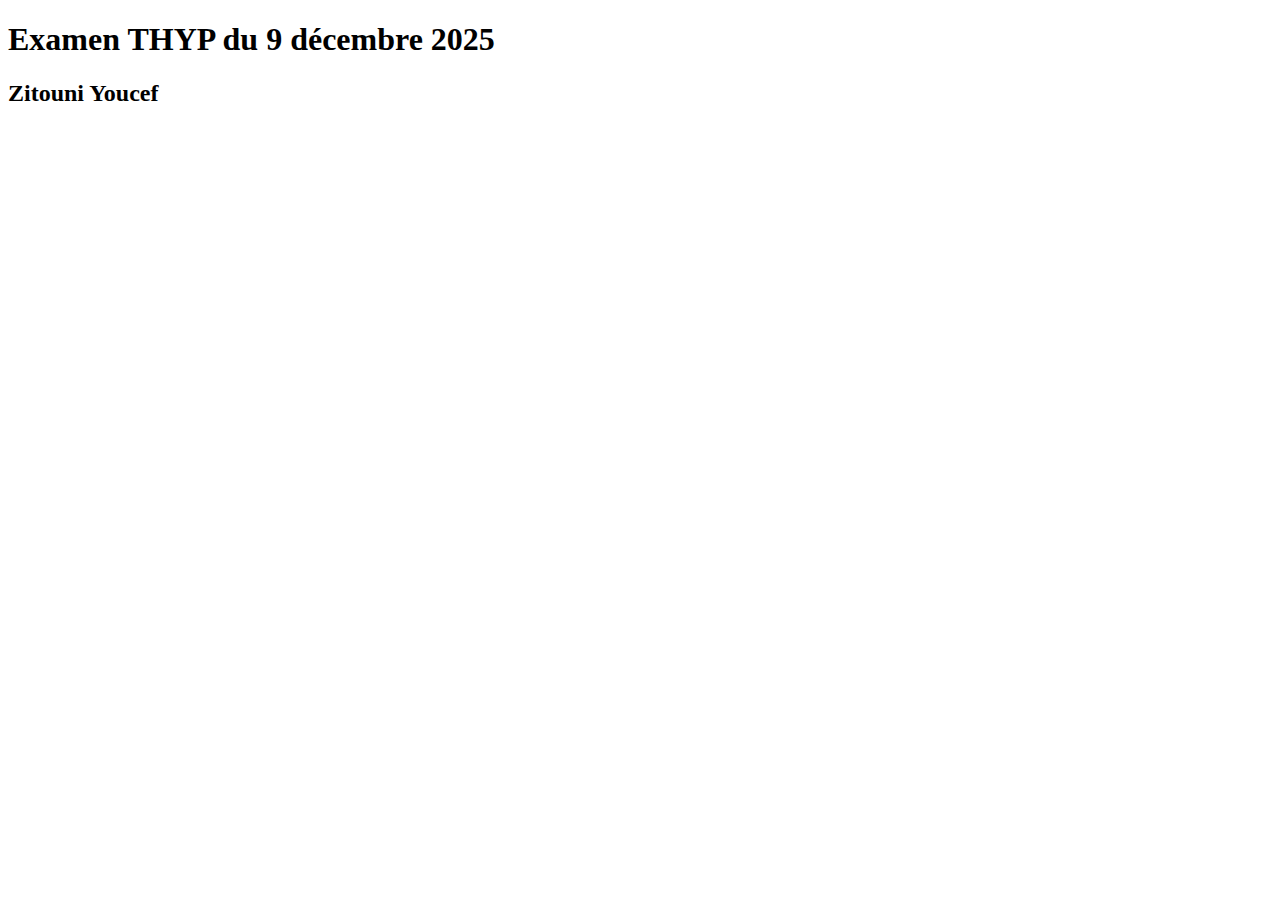
<file: index.html>
<!DOCTYPE html>
<html lang="fr">
<head>
    <meta charset="UTF-8">
    <title>Examen THYP du 9 décembre 2025</title>
</head>
<body>
    <h1>Examen THYP du 9 décembre 2025</h1>
    <h2>Zitouni Youcef</h2>
</body>
</html>
</file>
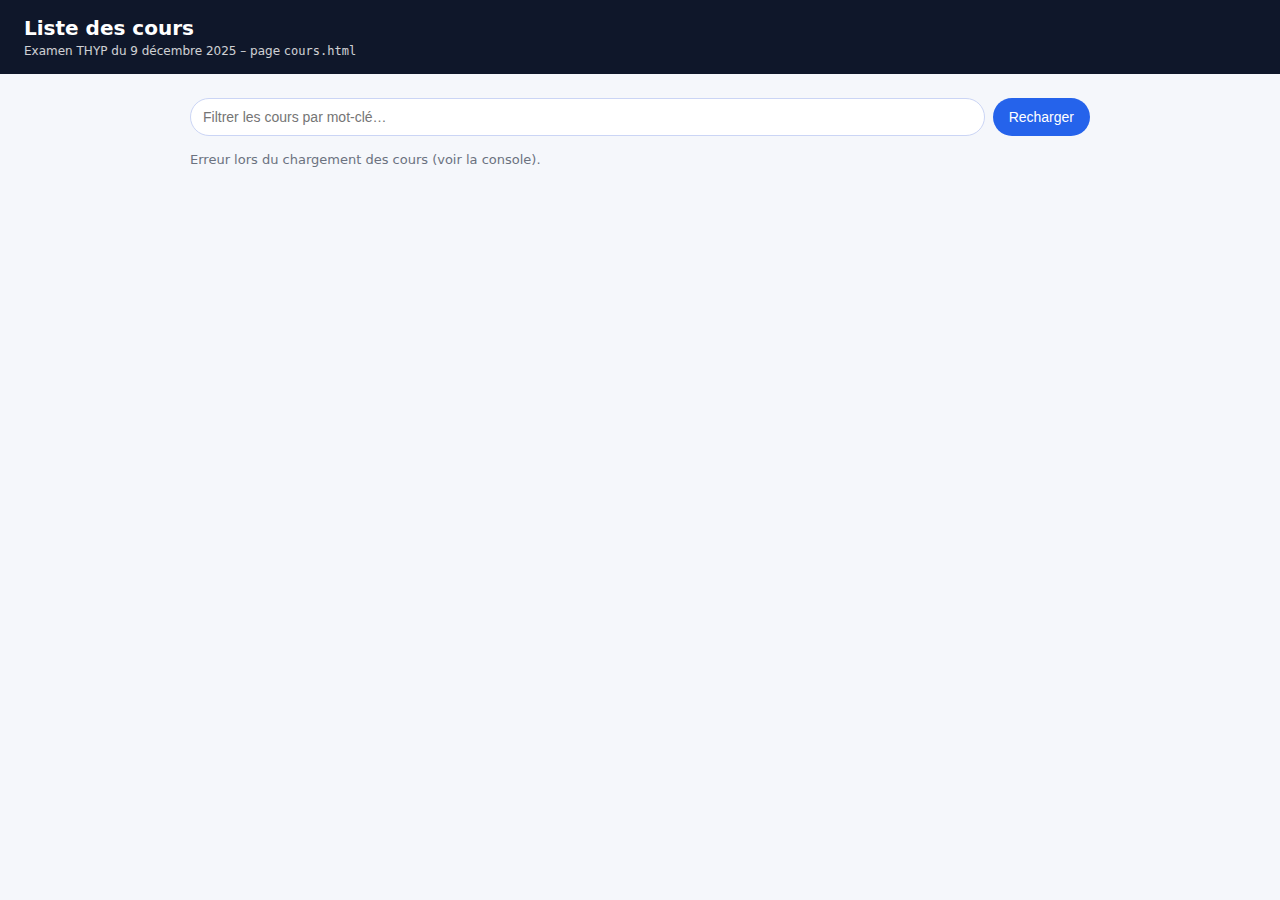
<file: cours.html>
<!DOCTYPE html>
<html lang="fr">
<head>
    <meta charset="UTF-8">
    <title>Liste des cours</title>
    <meta name="viewport" content="width=device-width, initial-scale=1.0">
    <style>
        body {
            font-family: system-ui, -apple-system, BlinkMacSystemFont, "Segoe UI", sans-serif;
            margin: 0;
            background: #f5f7fb;
        }
        header {
            background: #0f172a;
            color: #fff;
            padding: 16px 24px;
        }
        header h1 {
            margin: 0;
            font-size: 20px;
        }
        header p {
            margin: 4px 0 0;
            font-size: 12px;
            opacity: .8;
        }
        main {
            max-width: 900px;
            margin: 24px auto;
            padding: 0 16px 32px;
        }
        .toolbar {
            display: flex;
            gap: 8px;
            margin-bottom: 16px;
        }
        .toolbar input {
            flex: 1;
            padding: 10px 12px;
            border-radius: 999px;
            border: 1px solid #cbd5f5;
            font-size: 14px;
        }
        .toolbar button {
            padding: 10px 16px;
            border-radius: 999px;
            border: none;
            background: #2563eb;
            color: #fff;
            font-size: 14px;
            cursor: pointer;
        }
        .toolbar button:hover {
            background: #1d4ed8;
        }
        #status {
            font-size: 13px;
            color: #6b7280;
            margin-bottom: 8px;
        }
        ul#cours-list {
            list-style: none;
            padding: 0;
            margin: 0;
        }
        ul#cours-list li {
            background: #fff;
            border-radius: 12px;
            padding: 12px 16px;
            margin-bottom: 8px;
            box-shadow: 0 1px 3px rgba(15,23,42,.08);
            display: flex;
            justify-content: space-between;
            align-items: center;
            gap: 16px;
        }
        .cours-info {
            display: flex;
            flex-direction: column;
            gap: 4px;
        }
        .cours-id {
            font-size: 12px;
            color: #6b7280;
        }
        .cours-title {
            font-weight: 600;
        }
        .omk-link a {
            font-size: 12px;
            color: #2563eb;
            text-decoration: none;
        }
        .omk-link a:hover {
            text-decoration: underline;
        }
        .empty {
            font-size: 14px;
            color: #6b7280;
            margin-top: 8px;
        }
    </style>
</head>
<body>
<header>
    <h1>Liste des cours</h1>
    <p>Examen THYP du 9 décembre 2025 – page <code>cours.html</code></p>
</header>

<main>
    <div class="toolbar">
        <input id="search" type="text" placeholder="Filtrer les cours par mot-clé…">
        <button id="btn-reload">Recharger</button>
    </div>
    <div id="status"></div>
    <ul id="cours-list"></ul>
    <div id="empty-msg" class="empty"></div>
</main>

<script>
    // ⚠️ URL de ton Omeka local
    const API_BASE = "http://localhost/omeka-s2/api";

    // ID du modèle de ressource "cours" (vu dans ton JSON : resource_templates/4)
    const TEMPLATE_COURS_ID = 4;

    // 1) Récupérer les items depuis l'API Omeka
    async function getCours(searchTerm = "") {
        // On récupère tout puis on filtre en JS (plus simple pour l'examen)
        const url = API_BASE + "/items?per_page=1000";
        const response = await fetch(url);

        if (!response.ok) {
            throw new Error("Erreur API : " + response.status);
        }

        const items = await response.json();

        // Garder uniquement les items dont le resource_template est "cours"
        let cours = items.filter(it =>
            it["o:resource_template"]
            && it["o:resource_template"]["o:id"] === TEMPLATE_COURS_ID
        );

        // Petit filtre texte côté client (sur titre / identifiant)
        if (searchTerm.trim() !== "") {
            const q = searchTerm.toLowerCase();
            cours = cours.filter(it => {
                const titre = getFirstValue(it["dcterms:title"]);
                const ident = getFirstValue(it["dcterms:identifier"]);
                return (titre && titre.toLowerCase().includes(q)) ||
                       (ident && ident.toLowerCase().includes(q));
            });
        }

        return cours;
    }

    // 2) Afficher la liste des cours
    function showCours(cours) {
        const list = document.getElementById("cours-list");
        const emptyMsg = document.getElementById("empty-msg");
        list.innerHTML = "";
        emptyMsg.textContent = "";

        if (!cours || cours.length === 0) {
            emptyMsg.textContent = "Aucun cours trouvé.";
            return;
        }

        cours.forEach(item => {
            const li = document.createElement("li");

            const idOmeka = item["o:id"];
            const ident = getFirstValue(item["dcterms:identifier"]) || "(sans identifiant)";
            const titre = getFirstValue(item["dcterms:title"]) || "(sans titre)";

            const infoDiv = document.createElement("div");
            infoDiv.className = "cours-info";
            infoDiv.innerHTML = `
                <div class="cours-title">${titre}</div>
                <div class="cours-id">Identifiant : ${ident}</div>
            `;

            const linkDiv = document.createElement("div");
            linkDiv.className = "omk-link";
            linkDiv.innerHTML = `
                <a href="http://localhost/omeka-s2/admin/item/${idOmeka}" target="_blank">
                    Voir dans Omeka
                </a>
            `;

            li.appendChild(infoDiv);
            li.appendChild(linkDiv);
            list.appendChild(li);
        });
    }

    // 3) Fonction utilitaire pour lire la première valeur d'une propriété Omeka
    function getFirstValue(propArray) {
        if (!propArray || !Array.isArray(propArray) || propArray.length === 0) return null;
        return propArray[0]["@value"] || null;
    }

    // 4) Fonction principale appelée au clic sur "Recharger"
    async function rechargerCours() {
        const status = document.getElementById("status");
        status.textContent = "Chargement des cours depuis http://localhost/omeka-s2…";

        try {
            const searchTerm = document.getElementById("search").value;
            const cours = await getCours(searchTerm);
            showCours(cours);
            status.textContent = "";
        } catch (e) {
            console.error(e);
            status.textContent = "Erreur lors du chargement des cours (voir la console).";
        }
    }

    // 5) Initialisation
    document.addEventListener("DOMContentLoaded", () => {
        document.getElementById("btn-reload").addEventListener("click", rechargerCours);

        // Rechargement automatique au chargement de la page
        rechargerCours();
    });
</script>
</body>
</html>
</file>
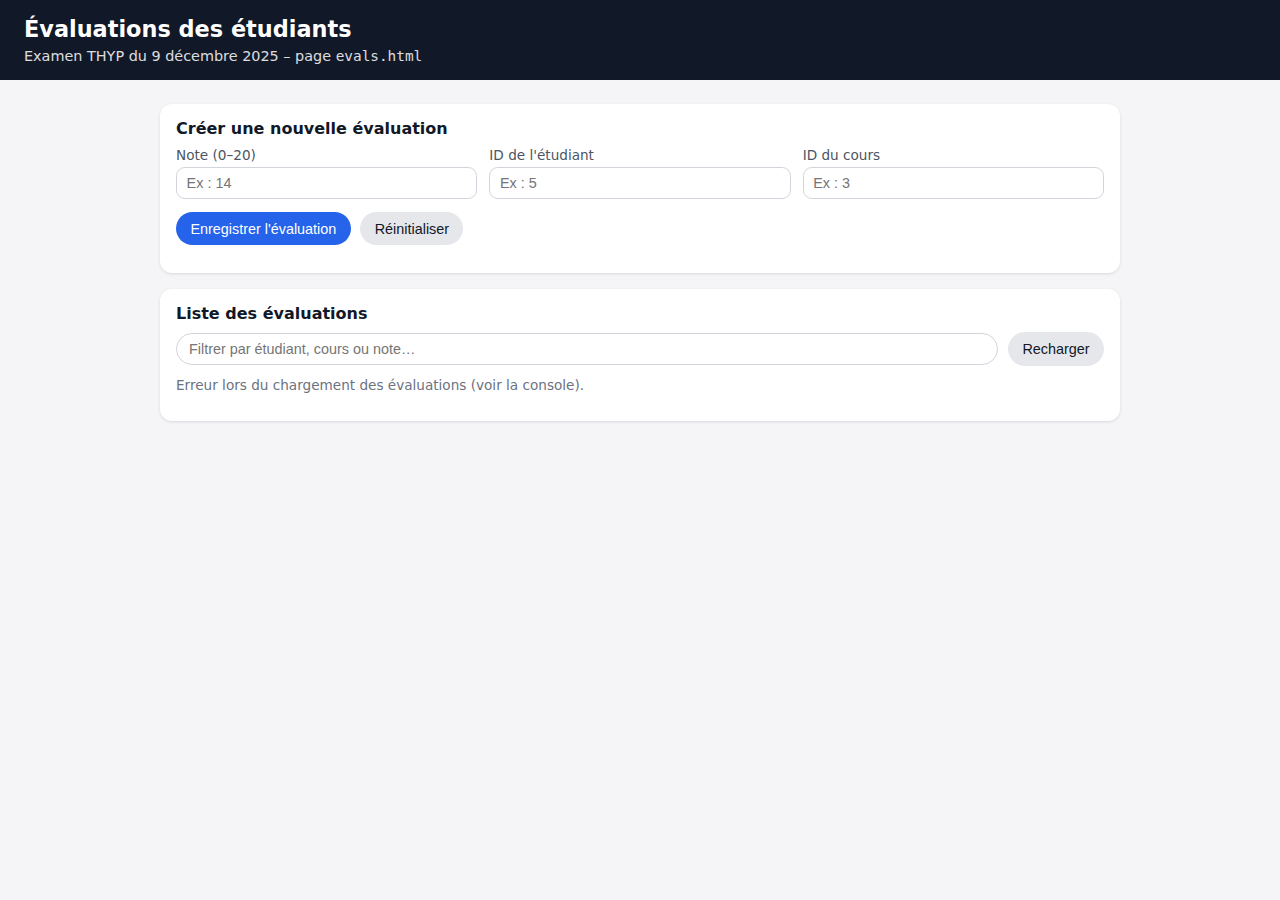
<file: evals.html>
<!DOCTYPE html>
<html lang="fr">
<head>
    <meta charset="UTF-8">
    <title>Évaluations – Examen THYP</title>
    <meta name="viewport" content="width=device-width, initial-scale=1.0">

    <style>
        body {
            font-family: system-ui, -apple-system, BlinkMacSystemFont, "Segoe UI", sans-serif;
            margin: 0;
            background: #f5f5f7;
            color: #111827;
        }

        header {
            background: #111827;
            color: #fff;
            padding: 1rem 1.5rem;
        }

        header h1 {
            margin: 0;
            font-size: 1.4rem;
        }

        header p {
            margin: 0.4rem 0 0;
            font-size: 0.9rem;
            opacity: 0.85;
        }

        main {
            max-width: 960px;
            margin: 1.5rem auto 2rem;
            padding: 0 1rem;
        }

        .section-title {
            font-weight: 600;
            margin-bottom: 0.6rem;
        }

        .card {
            background: #fff;
            border-radius: 0.75rem;
            padding: 0.9rem 1rem;
            margin-bottom: 1rem;
            box-shadow: 0 1px 3px rgba(15, 23, 42, 0.12);
        }

        .form-grid {
            display: grid;
            grid-template-columns: repeat(3, minmax(0, 1fr));
            gap: 0.75rem;
        }

        .form-group {
            display: flex;
            flex-direction: column;
            gap: 0.2rem;
        }

        label {
            font-size: 0.85rem;
            color: #4b5563;
        }

        input[type="number"],
        input[type="text"] {
            padding: 0.45rem 0.6rem;
            border-radius: 0.55rem;
            border: 1px solid #d1d5db;
            font-size: 0.9rem;
        }

        .actions {
            margin-top: 0.8rem;
            display: flex;
            gap: 0.6rem;
            flex-wrap: wrap;
        }

        button {
            padding: 0.55rem 0.9rem;
            border-radius: 999px;
            border: none;
            background: #2563eb;
            color: #fff;
            font-size: 0.9rem;
            cursor: pointer;
        }

        button.secondary {
            background: #e5e7eb;
            color: #111827;
        }

        button:hover {
            background: #1d4ed8;
        }

        button.secondary:hover {
            background: #d1d5db;
        }

        .status {
            margin-top: 0.4rem;
            font-size: 0.85rem;
            color: #6b7280;
        }

        .toolbar {
            margin-bottom: 0.7rem;
            display: flex;
            flex-wrap: wrap;
            gap: 0.6rem;
            align-items: center;
        }

        .toolbar input[type="text"] {
            flex: 1;
            min-width: 180px;
            padding: 0.45rem 0.75rem;
            border-radius: 999px;
            border: 1px solid #d1d5db;
            font-size: 0.9rem;
        }

        .eval-card {
            margin-bottom: 0.7rem;
        }

        .eval-header {
            display: flex;
            justify-content: space-between;
            align-items: baseline;
            gap: 0.75rem;
        }

        .eval-title {
            font-weight: 600;
        }

        .eval-id {
            font-size: 0.8rem;
            color: #6b7280;
        }

        .eval-body {
            margin-top: 0.35rem;
            font-size: 0.9rem;
        }

        .tag {
            display: inline-block;
            padding: 0.1rem 0.45rem;
            border-radius: 999px;
            background: #eff6ff;
            color: #1d4ed8;
            font-size: 0.75rem;
            margin-right: 0.25rem;
        }

        @media (max-width: 720px) {
            .form-grid {
                grid-template-columns: 1fr;
            }
        }
    </style>
</head>
<body>
<header>
    <h1>Évaluations des étudiants</h1>
    <p>Examen THYP du 9 décembre 2025 – page <code>evals.html</code></p>
</header>

<main>
    <!-- Création d'une évaluation -->
    <section class="card">
        <div class="section-title">Créer une nouvelle évaluation</div>
        <div class="form-grid">
            <div class="form-group">
                <label for="note-input">Note (0–20)</label>
                <input type="number" id="note-input" min="0" max="20" step="0.5" placeholder="Ex : 14">
            </div>
            <div class="form-group">
                <label for="etudiant-id-input">ID de l'étudiant</label>
                <input type="number" id="etudiant-id-input" placeholder="Ex : 5">
            </div>
            <div class="form-group">
                <label for="cours-id-input">ID du cours</label>
                <input type="number" id="cours-id-input" placeholder="Ex : 3">
            </div>
        </div>

        <div class="actions">
            <button type="button" onclick="handleSetEval()">Enregistrer l'évaluation</button>
            <button type="button" class="secondary" onclick="resetForm()">Réinitialiser</button>
        </div>

        <p id="form-status" class="status"></p>
    </section>

    <!-- Liste des évaluations -->
    <section class="card">
        <div class="section-title">Liste des évaluations</div>

        <div class="toolbar">
            <input
                type="text"
                id="filter-input"
                placeholder="Filtrer par étudiant, cours ou note…"
                oninput="filterEvals()"
            >
            <button type="button" class="secondary" onclick="rechargerEvals()">Recharger</button>
        </div>

        <p id="list-status" class="status">Chargement des évaluations…</p>

        <div id="evals-container">
            <!-- rempli par showEval() -->
        </div>
    </section>
</main>

<script>
    /**
     * Adresse de base de l'API Omeka S (en local).
     * À adapter si nécessaire.
     */
    const API_BASE = "http://localhost/omeka-s2/api";

    // Stockage global pour le filtrage
    let ALL_EVALS = [];

    /**
     * setEval(note, etudiantId, coursId)
     * Enregistre une nouvelle évaluation dans Omeka S via l'API.
     * On utilise le vocabulaire personnalisé :
     *   ex:aNote, ex:concernEtudiant, ex:concernCours
     */
    async function setEval(note, etudiantId, coursId) {
        const body = {
            "o:resource_template": { "o:label": "Evaluation" },
            "o:resource_class": { "o:term": "ex:Evaluation" },

            "ex:aNote": [
                { "@value": String(note), "type": "literal" }
            ],

            "ex:concernEtudiant": [
                { "value_resource_id": Number(etudiantId) }
            ],

            "ex:concernCours": [
                { "value_resource_id": Number(coursId) }
            ]
        };

        const response = await fetch(API_BASE + "/items", {
            method: "POST",
            headers: {
                "Content-Type": "application/json"
            },
            body: JSON.stringify(body)
        });

        if (!response.ok) {
            throw new Error("Erreur API " + response.status);
        }

        return await response.json();
    }

    /**
     * getEvals()
     * Récupère toutes les évaluations (items du modèle "Evaluation").
     */
    async function getEvals() {
        const url = API_BASE + "/items?resource_template_label=Evaluation";
        const response = await fetch(url);

        if (!response.ok) {
            throw new Error("Erreur API " + response.status);
        }

        return await response.json();
    }

    // Helpers de lecture
    function getLiteral(item, propName) {
        const values = item[propName];
        if (!values || !values.length) return "";
        return values[0]["@value"] || values[0]["display_title"] || "";
    }

    function getResourceTitle(item, propName) {
        const values = item[propName];
        if (!values || !values.length) return "";
        const v = values[0];
        return v["display_title"] || v["@value"] || "";
    }

    /**
     * showEval(list)
     * Affiche les évaluations dans la page.
     * Pour chaque évaluation :
     *  - identifiant de l'évaluation
     *  - note
     *  - étudiant
     *  - cours
     */
    function showEval(evals) {
        const container = document.getElementById("evals-container");
        container.innerHTML = "";

        if (!evals.length) {
            container.innerHTML = "<p>Aucune évaluation trouvée.</p>";
            return;
        }

        evals.forEach(item => {
            const idEval = item["o:id"];

            const note =
                getLiteral(item, "ex:aNote") ||
                getLiteral(item, "aNote") ||
                "(?)";

            const etudiant =
                getResourceTitle(item, "ex:concernEtudiant") ||
                getResourceTitle(item, "concernEtudiant") ||
                "Étudiant inconnu";

            const cours =
                getResourceTitle(item, "ex:concernCours") ||
                getResourceTitle(item, "concernCours") ||
                "Cours inconnu";

            const card = document.createElement("article");
            card.className = "eval-card";

            card.innerHTML = `
                <div class="eval-header">
                    <div class="eval-title">Évaluation : ${note}/20</div>
                    <div class="eval-id">ID évaluation : ${idEval}</div>
                </div>
                <div class="eval-body">
                    <div>
                        <strong>Étudiant :</strong>
                        <span class="tag">${etudiant}</span>
                    </div>
                    <div style="margin-top: 0.15rem;">
                        <strong>Cours :</strong>
                        <span class="tag">${cours}</span>
                    </div>
                </div>
            `;

            container.appendChild(card);
        });
    }

    /**
     * Filtrage côté client
     */
    function filterEvals() {
        const term = document.getElementById("filter-input")
            .value.trim()
            .toLowerCase();

        if (!term) {
            showEval(ALL_EVALS);
            document.getElementById("list-status").textContent =
                "Nombre d'évaluations : " + ALL_EVALS.length;
            return;
        }

        const filtered = ALL_EVALS.filter(item => {
            const note =
                getLiteral(item, "ex:aNote") ||
                getLiteral(item, "aNote") ||
                "";

            const etudiant =
                getResourceTitle(item, "ex:concernEtudiant") ||
                getResourceTitle(item, "concernEtudiant") ||
                "";

            const cours =
                getResourceTitle(item, "ex:concernCours") ||
                getResourceTitle(item, "concernCours") ||
                "";

            return (
                String(note).toLowerCase().includes(term) ||
                etudiant.toLowerCase().includes(term) ||
                cours.toLowerCase().includes(term)
            );
        });

        showEval(filtered);
        document.getElementById("list-status").textContent =
            `Filtre : "${term}" – ${filtered.length} évaluation(s) trouvée(s)`;
    }

    /**
     * Bouton "Recharger"
     */
    async function rechargerEvals() {
        document.getElementById("list-status").textContent =
            "Rechargement des évaluations…";

        try {
            const data = await getEvals();
            ALL_EVALS = data;
            showEval(ALL_EVALS);
            document.getElementById("list-status").textContent =
                "Nombre d'évaluations : " + ALL_EVALS.length;
        } catch (e) {
            console.error(e);
            document.getElementById("list-status").textContent =
                "Erreur lors du chargement des évaluations (voir la console).";
        }
    }

    /**
     * Gestion du formulaire de création
     */
    async function handleSetEval() {
        const note = document.getElementById("note-input").value;
        const etuId = document.getElementById("etudiant-id-input").value;
        const coursId = document.getElementById("cours-id-input").value;
        const status = document.getElementById("form-status");

        if (!note || !etuId || !coursId) {
            status.textContent = "Veuillez remplir tous les champs.";
            return;
        }

        status.textContent = "Enregistrement de l'évaluation…";

        try {
            await setEval(note, etuId, coursId);
            status.textContent = "Évaluation enregistrée avec succès.";
            // On recharge la liste
            await rechargerEvals();
        } catch (e) {
            console.error(e);
            status.textContent =
                "Erreur lors de l'enregistrement (voir la console).";
        }
    }

    function resetForm() {
        document.getElementById("note-input").value = "";
        document.getElementById("etudiant-id-input").value = "";
        document.getElementById("cours-id-input").value = "";
        document.getElementById("form-status").textContent = "";
    }

    // Chargement initial
    document.addEventListener("DOMContentLoaded", rechargerEvals);
</script>
</body>
</html>
</file>
